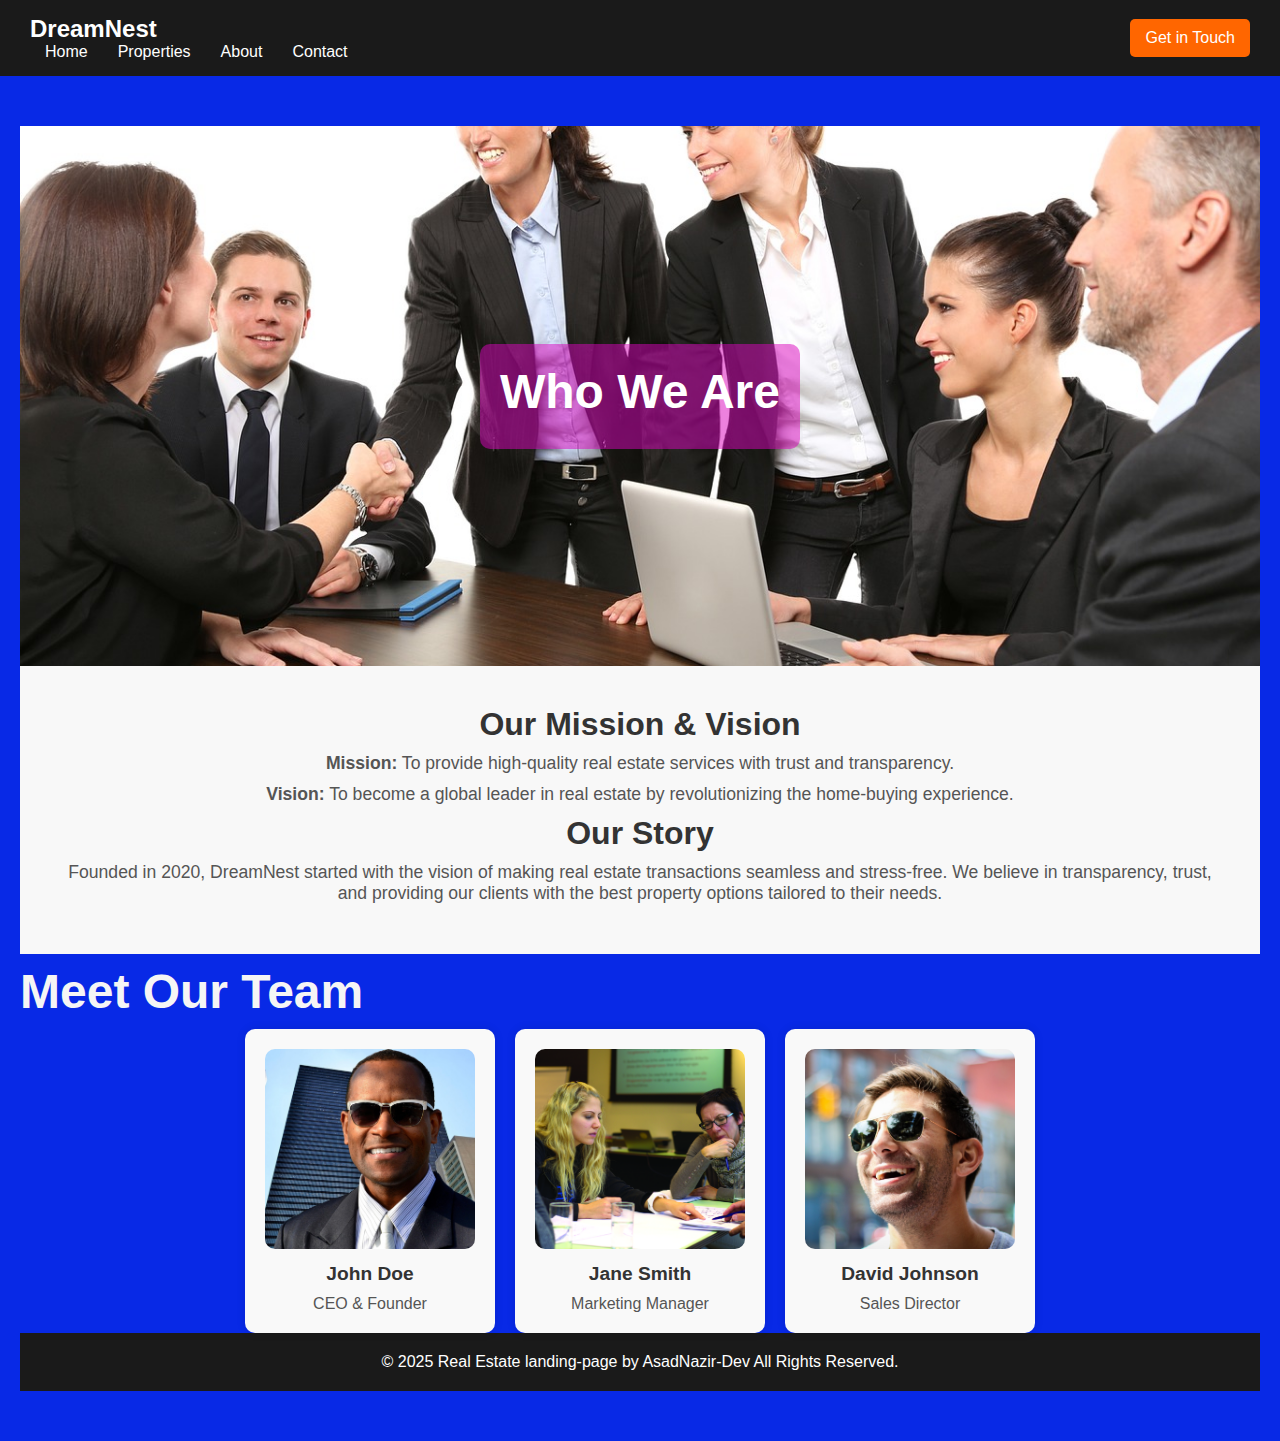
<file: about.html>
<!DOCTYPE html>
<html lang="en">
<head>
    <meta charset="UTF-8">
    <meta name="viewport" content="width=device-width, initial-scale=1.0">
    <title>About Us - Real Estate</title>
    <link rel="stylesheet" href="css/style.css">
</head>
<body>

    <!-- Header Section -->
    <header>
        <nav>
            <div class="logo">DreamNest</div>
            <ul class="nav-links">
                <li><a href="index.html">Home</a></li>
                <li><a href="properties.html">Properties</a></li>
                <li><a href="about.html">About</a></li>
                <li><a href="contact.html">Contact</a></li>
            </ul>
            </nav>
            <a href="#" class="cta">Get in Touch</a>
        
    </header>

    <!-- Hero Section -->
<div class="about">
    <section class="hero">
       
        <div class="hero-content">
            <h1>Who We Are</h1>
        </div>
    </section>
    <section class="mission-vision">
        <h2>Our Mission & Vision</h2>
        <p><strong>Mission:</strong> To provide high-quality real estate services with trust and transparency.</p>
        <p><strong>Vision:</strong> To become a global leader in real estate by revolutionizing the home-buying experience.</p>
        <h2>Our Story</h2>
        <p>Founded in 2020, DreamNest started with the vision of making real estate transactions seamless and stress-free. 
           We believe in transparency, trust, and providing our clients with the best property options tailored to their needs.</p>
    </section>
    
    <section class="team">
        <h2>Meet Our Team</h2>
        
        <div class="team-container">
            <div class="team-member">
                <img src="images/team3.jpg" alt="John Doe">
                <h3>John Doe</h3>
                <p>CEO & Founder</p>
            </div>
    
            <div class="team-member">
                <img src="images/team1.jpg" alt="Jane Smith">
                <h3>Jane Smith</h3>
                <p>Marketing Manager</p>
            </div>
            <div class="team-member">
                <img src="images/team2.jpg" alt="David Johnson">
                <h3>David Johnson</h3>
                <p>Sales Director</p>
            </div>
    
            
        </div>
    </section>
    
    
    

    <!-- Footer -->
    <footer>
        <p>© 2025 Real Estate landing-page by AsadNazir-Dev All Rights Reserved.</p>
    </footer>

</body>
</html>
</file>
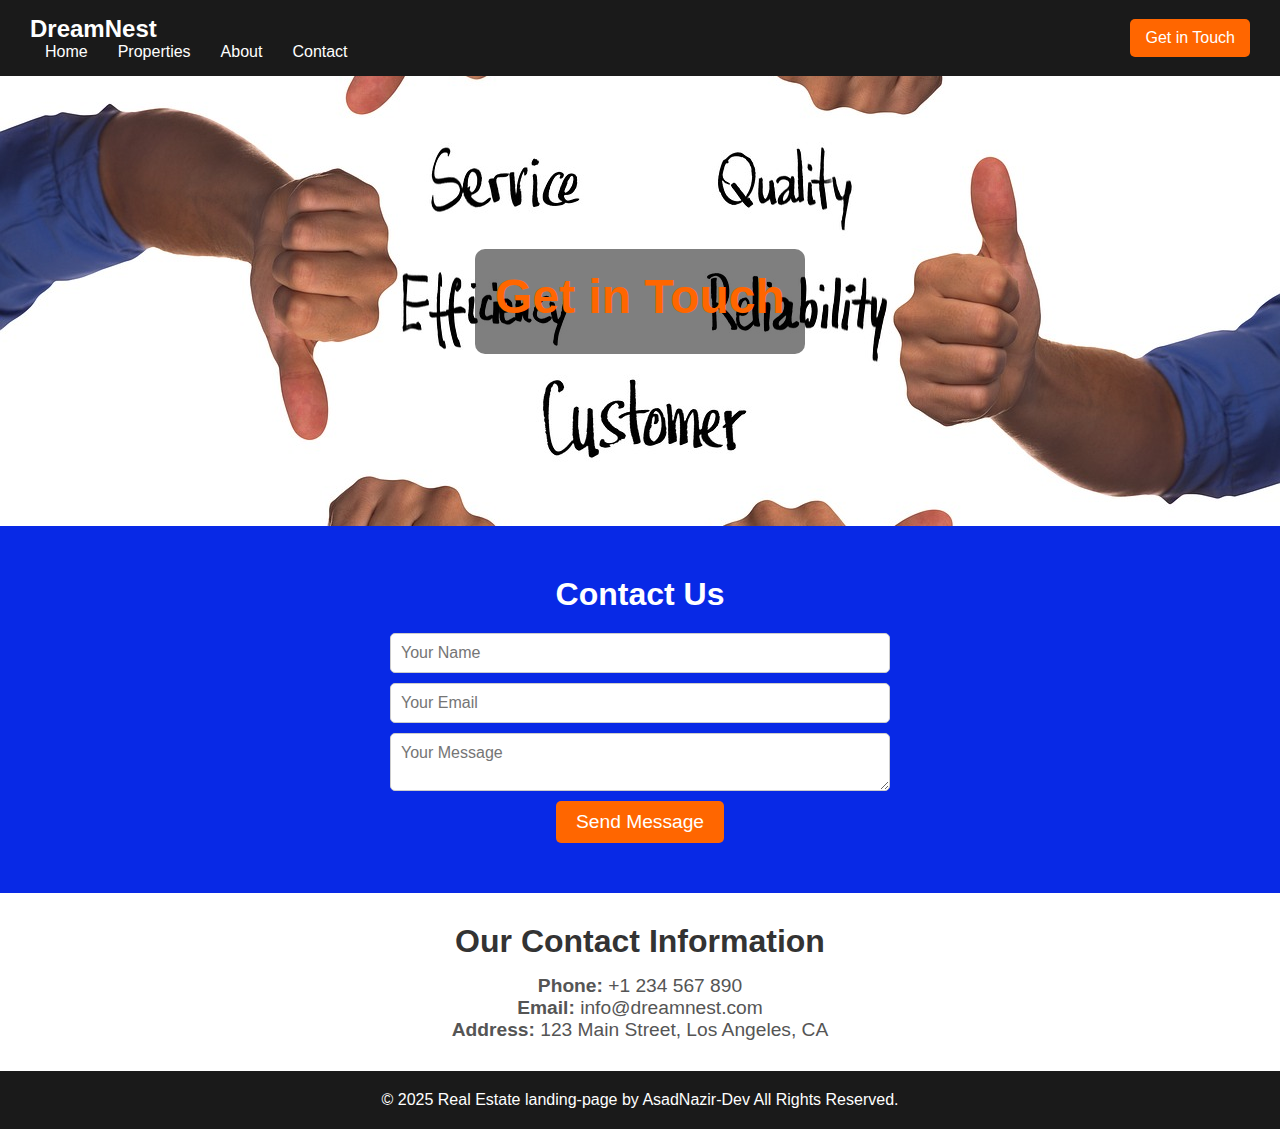
<file: contact.html>
<!DOCTYPE html>
<html lang="en">
<head>
    <meta charset="UTF-8">
    <meta name="viewport" content="width=device-width, initial-scale=1.0">
    <title>Contact Us - DreamNest</title>
    <link rel="stylesheet" href="style.css">
</head>
<body>

    <!-- Header Section -->
    <header>
        <nav>
            <div class="logo">DreamNest</div>
            <ul class="nav-links">
                <li><a href="index.html">Home</a></li>
                <li><a href="properties.html">Properties</a></li>
                <li><a href="about.html">About</a></li>
                <li><a href="contact.html">Contact</a></li>
            </ul>
        </nav>
        <a href="mailto:sardarasadnazir786@gmail.com" class="cta">Get in Touch</a>
    </header>

    <!-- Hero Section -->
    <section class="hero contact-hero">
        <div class="hero-content">
            <h1 class="get-in-touch">Get in Touch</h1>
        </div>
    </section>

    <!-- Contact Form -->
     <div class="contact">
    <section class="contact-form">
        <h2>Contact Us</h2>
        <form>
            <input type="text" name="name" placeholder="Your Name" required>
            <input type="email" name="email" placeholder="Your Email" required>
            <textarea name="message" placeholder="Your Message" required></textarea>
            <button type="submit">Send Message</button>
        </form>
    </section>

    <!-- Contact Details -->
    <section class="contact-details">
        <h2>Our Contact Information</h2>
        <p><strong>Phone:</strong> +1 234 567 890</p>
        <p><strong>Email:</strong> info@dreamnest.com</p>
        <p><strong>Address:</strong> 123 Main Street, Los Angeles, CA</p>
    </section>
</div>

    <!-- Footer -->
    <footer>
        <p>© 2025 Real Estate landing-page by AsadNazir-Dev All Rights Reserved.</p>
    </footer>
    <script src="script.js"></script>

</body>
</html>
</file>
<file: style.css>
* {
    margin: 0;
    padding: 0;
    box-sizing: border-box;
    font-family: Arial, sans-serif;
}

/* Body */
body {
    background-color: #f8f8f8;
    color: #333;
}

/* Header */
header {
    background: #1a1a1a;
    padding: 15px 30px;
    display: flex;
    justify-content: space-between;
    align-items: center;
}

.logo {
    color: white;
    font-size: 24px;
    font-weight: bold;
}

.nav-links {
    list-style: none;
    display: flex;
}

.nav-links li {
    margin: 0 15px;
}

.nav-links a {
    text-decoration: none;
    color: white;
    font-size: 16px;
}

.cta {
    background: #ff6600;
    color: white;
    padding: 10px 15px;
    text-decoration: none;
    border-radius: 5px;
}

/* Hero Section */
.hero {
    background: url('images/hero-bg.jpg') center/cover no-repeat;
    height: 100vh;
    display: flex;
    align-items: center;
    justify-content: center;
    text-align: center;
    color: white;
}
.hero-content {
    background: rgba(0, 0, 0, 0.5); /* Dark overlay for text visibility */
    padding: 20px;
    border-radius: 10px;
}

.hero h1 {
    font-size: 3rem;
    margin-bottom: 10px;
}
.hero p {
    font-size: 1.2rem;
    margin-bottom: 20px;
}
.btn {
    background: #ff6600;
    color: white;
    padding: 10px 20px;
    text-decoration: none;
    border-radius: 5px;
    font-size: 1.2rem;
    transition: 0.3s;
}

.btn:hover {
    background: #e65c00;
}




/* Footer */
footer {
    text-align: center;
    padding: 20px;
    background: #1a1a1a;
    color: white;
}
.search-filter {
    text-align: center;
    padding: 20px;
    background: #f5f5f5;
}

.search-filter form {
    display: flex;
    justify-content: center;
    gap: 10px;
    flex-wrap: wrap;
}

.search-filter select,
.search-filter button {
    padding: 10px;
    font-size: 1rem;
    border: 1px solid #ccc;
    border-radius: 5px;
}

.search-filter button {
    background: #ff6600;
    color: white;
    border: none;
    cursor: pointer;
    transition: 0.3s;
}

.search-filter button:hover {
    background: #e65c00;
}
.featured-properties {
    text-align: center;
    padding: 50px 20px;
    background: #fff;
}

.featured-properties h2 {
    font-size: 2rem;
    margin-bottom: 20px;
}

.property-list {
    display: flex;
    justify-content: center;
    gap: 20px;
    flex-wrap: wrap;
}

.property-card {
    background: #f9f9f9;
    padding: 20px;
    border-radius: 10px;
    width: 300px;
    text-align: center;
    box-shadow: 0px 0px 10px rgba(0, 0, 0, 0.1);
}

.property-card img {
    width: 100%;
    height: 200px;
    object-fit: cover;
    border-radius: 10px;
}

.property-card h3 {
    font-size: 1.5rem;
    margin: 10px 0;
}

.property-card p {
    font-size: 1rem;
    color: #555;
}

.property-card button {
    margin-top: 10px;
    padding: 10px 15px;
    font-size: 1rem;
    background: #ff6600;
    color: white;
    border: none;
    cursor: pointer;
    border-radius: 5px;
    transition: 0.3s;
}

.property-card button:hover {
    background: #e65c00;
}
.property-listing {
    text-align: center;
    padding: 50px 20px;
    background: #fff;
}

.property-listing h2 {
    font-size: 2rem;
    margin-bottom: 20px;
}

.property-grid {
    display: grid;
    grid-template-columns: repeat(auto-fit, minmax(300px, 1fr));
    gap: 20px;
    justify-content: center;
    padding: 20px;
}

.property-card {
    background: #f9f9f9;
    padding: 20px;
    border-radius: 10px;
    text-align: center;
    box-shadow: 0px 0px 10px rgba(0, 0, 0, 0.1);
}

.property-card img {
    width: 100%;
    height: 200px;
    object-fit: cover;
    border-radius: 10px;
}

.property-card h3 {
    font-size: 1.5rem;
    margin: 10px 0;
}

.property-card p {
    font-size: 1rem;
    color: #555;
}

.property-card a {
    display: inline-block;
    margin-top: 10px;
    padding: 10px 15px;
    font-size: 1rem;
    background: #ff6600;
    color: white;
    border-radius: 5px;
    text-decoration: none;
    transition: 0.3s;
}

.property-card a:hover {
    background: #e65c00;
}
/* Hero Section for Properties Page */
.properties-hero {
    background: url('images/properties-hero.jpg') center/cover no-repeat;
    height: 60vh;
    display: flex;
    align-items: center;
    justify-content: center;
    text-align: center;
    color: white;
}
.properties {
    background-color:white; /* Slightly darker than body */
    padding: 50px 20px;
}
.about {
    background-color: #0829e6; /* Slightly darker than body */
    padding: 50px 20px;

}
/* About Page Hero */
.about .hero {
    background: url('images/about-hero.jpg') center/cover no-repeat;
    height: 60vh;
    display: flex;
    align-items: center;
    justify-content: center;
    text-align: center;
    color: white;
}

.about .hero-content {
    background: rgba(219, 4, 190, 0.5); /* Dark overlay for text visibility */
    padding: 20px;
    border-radius: 10px;
  
}

.about .hero h1 {
    font-size: 3rem;
    margin-bottom: 10px;
}
.mission-vision {
    text-align: center;
    padding: 40px;
    background: #f8f8f8;
}

.mission-vision h2 {
    font-size: 2rem;
    margin-bottom: 10px;
}

.mission-vision p {
    font-size: 1.1rem;
    margin-bottom: 10px;
    color: #555;
}
.team-container {
    display: flex;
    justify-content: center;
    gap: 20px;
    flex-wrap: wrap;
}

.team-member {
    text-align: center;
    width: 250px;
    background: #f9f9f9;
    padding: 20px;
    border-radius: 10px;
    box-shadow: 0px 0px 10px rgba(0, 0, 0, 0.1);
}

.team-member img {
    width: 100%;
    height: 200px;
    object-fit: cover;
    border-radius: 10px;
}

.team-member h3 {
    margin: 10px 0;
    font-size: 1.2rem;
}

.team-member p {
    font-size: 1rem;
    color: #555;
}
.about .team h2 {
    font-size: 3rem;
    margin-bottom: 10px;
    margin-top: 10px;
    color:#f5f5f5;
}
/* Contact Page Styles */

/* Hero Section */
.contact-hero {
    background: url('images/contact-bg.jpg') center/cover no-repeat;
    height: 50vh;
    display: flex;
    align-items: center;
    justify-content: center;
    text-align: center;
    color: white;
}
.contact-hero .hero-content {
    background: rgba(0, 0, 0, 0.5);
    padding: 20px;
    border-radius: 10px;
    color:rgb(252, 72, 6);
}

/* Contact Form */
.contact-form {
    text-align: center;
    padding: 50px 20px;
    background: #f9f9f9;
}
.contact-form h2 {
    font-size: 2rem;
    margin-bottom: 20px;
}
.contact-form form {
    display: flex;
    flex-direction: column;
    align-items: center;
    gap: 10px;
}
.contact-form input,
.contact-form textarea {
    width: 80%;
    max-width: 500px;
    padding: 10px;
    font-size: 1rem;
    border: 1px solid #ccc;
    border-radius: 5px;
}
.contact-form button {
    background: #ff6600;
    color: white;
    padding: 10px 20px;
    font-size: 1.2rem;
    border: none;
    border-radius: 5px;
    cursor: pointer;
    transition: 0.3s;
}
.contact-form button:hover {
    background: #e65c00;
}

/* Contact Details */
.contact-details {
    text-align: center;
    padding: 30px;
    background: #fff;
}
.contact-details h2 {
    font-size: 2rem;
    margin-bottom: 15px;
}
.contact-details p {
    font-size: 1.2rem;
    color: #555;
}
.contact-form {
    background-color: #0829e6; /* Slightly darker than body */
    padding: 50px 20px;
}
.contact-form h2 {
    color: white;
}
.get-in-touch {
    text-align: center;
    font-size: 2.5rem;
    font-weight: bold;
    color: #ff6600;
    animation: bounce 2s infinite ease-in-out;
}

@keyframes bounce {
    0%, 100% {
        transform: translateY(0);
    }
    50% {
        transform: translateY(-10px);
    }
}
/* Property Details Page */
.property-details {
    max-width: 1000px;
    margin: 50px auto;
    padding: 20px;
    background: #fff;
    border-radius: 10px;
    box-shadow: 0px 0px 10px rgba(0, 0, 0, 0.1);
}

.property-details img {
    width: 100%;
    height: 400px;
    object-fit: cover;
    border-radius: 10px;
}

.property-info {
    margin-top: 20px;
    text-align: left;
}

.property-info h2 {
    font-size: 2rem;
    color: #333;
    margin-bottom: 10px;
}

.property-info p {
    font-size: 1.2rem;
    color: #666;
    line-height: 1.6;
}

.property-price {
    font-size: 1.5rem;
    font-weight: bold;
    color: #ff6600;
    margin-top: 15px;
}

.back-btn {
    display: inline-block;
    margin-top: 20px;
    padding: 10px 15px;
    background: #ff6600;
    color: white;
    text-decoration: none;
    border-radius: 5px;
    transition: 0.3s;
}
#property-hero {
    height: 300px; 
    display: flex;
    align-items: center;
    justify-content: center;
    color: white;
    text-align: center;
    font-size: 2rem;
    background-size: cover;
    background-position: center;
}


.back-btn:hover {
    background: #e65c00;
}
html {
    scroll-behavior: smooth;
}

/* Responsive Adjustments */
@media (max-width: 1024px) {
    .hero h1 {
        font-size: 2.5rem;
    }
    .hero p {
        font-size: 1rem;
    }
    .btn {
        font-size: 1rem;
        padding: 8px 16px;
    }
    .property-card {
        width: 90%;
    }
}

@media (max-width: 768px) {
    .nav-links {
        flex-direction: column;
        text-align: center;
    }
    .nav-links li {
        margin: 10px 0;
    }
    .hero {
        height: 80vh;
    }
    .hero h1 {
        font-size: 2rem;
    }
    .hero p {
        font-size: 1rem;
    }
    .property-grid {
        grid-template-columns: 1fr;
    }
}

@media (max-width: 480px) {
    .hero h1 {
        font-size: 1.8rem;
    }
    .hero p {
        font-size: 0.9rem;
    }
    .btn {
        font-size: 0.9rem;
        padding: 6px 12px;
    }
    .property-card {
        width: 100%;
    }
}
</file>
<file: css/style.css>
/* General Reset */
* {
    margin: 0;
    padding: 0;
    box-sizing: border-box;
    font-family: Arial, sans-serif;
}

/* Body */
body {
    background-color: #f8f8f8;
    color: #333;
}

/* Header */
header {
    background: #1a1a1a;
    padding: 15px 30px;
    display: flex;
    justify-content: space-between;
    align-items: center;
}

.logo {
    color: white;
    font-size: 24px;
    font-weight: bold;
}

.nav-links {
    list-style: none;
    display: flex;
}

.nav-links li {
    margin: 0 15px;
}

.nav-links a {
    text-decoration: none;
    color: white;
    font-size: 16px;
}

.cta {
    background: #ff6600;
    color: white;
    padding: 10px 15px;
    text-decoration: none;
    border-radius: 5px;
}

/* Hero Section */
.hero {
    background: url('../images/hero-bg.jpg') center/cover no-repeat;
    height: 100vh;
    display: flex;
    align-items: center;
    justify-content: center;
    text-align: center;
    color: white;
}
.hero-content {
    background: rgba(0, 0, 0, 0.5); /* Dark overlay for text visibility */
    padding: 20px;
    border-radius: 10px;
}

.hero h1 {
    font-size: 3rem;
    margin-bottom: 10px;
}
.hero p {
    font-size: 1.2rem;
    margin-bottom: 20px;
}
.btn {
    background: #ff6600;
    color: white;
    padding: 10px 20px;
    text-decoration: none;
    border-radius: 5px;
    font-size: 1.2rem;
    transition: 0.3s;
}

.btn:hover {
    background: #e65c00;
}




/* Footer */
footer {
    text-align: center;
    padding: 20px;
    background: #1a1a1a;
    color: white;
}
.search-filter {
    text-align: center;
    padding: 20px;
    background: #f5f5f5;
}

.search-filter form {
    display: flex;
    justify-content: center;
    gap: 10px;
    flex-wrap: wrap;
}

.search-filter select,
.search-filter button {
    padding: 10px;
    font-size: 1rem;
    border: 1px solid #ccc;
    border-radius: 5px;
}

.search-filter button {
    background: #ff6600;
    color: white;
    border: none;
    cursor: pointer;
    transition: 0.3s;
}

.search-filter button:hover {
    background: #e65c00;
}
.featured-properties {
    text-align: center;
    padding: 50px 20px;
    background: #fff;
}

.featured-properties h2 {
    font-size: 2rem;
    margin-bottom: 20px;
}

.property-list {
    display: flex;
    justify-content: center;
    gap: 20px;
    flex-wrap: wrap;
}

.property-card {
    background: #f9f9f9;
    padding: 20px;
    border-radius: 10px;
    width: 300px;
    text-align: center;
    box-shadow: 0px 0px 10px rgba(0, 0, 0, 0.1);
}

.property-card img {
    width: 100%;
    height: 200px;
    object-fit: cover;
    border-radius: 10px;
}

.property-card h3 {
    font-size: 1.5rem;
    margin: 10px 0;
}

.property-card p {
    font-size: 1rem;
    color: #555;
}

.property-card button {
    margin-top: 10px;
    padding: 10px 15px;
    font-size: 1rem;
    background: #ff6600;
    color: white;
    border: none;
    cursor: pointer;
    border-radius: 5px;
    transition: 0.3s;
}

.property-card button:hover {
    background: #e65c00;
}
.property-listing {
    text-align: center;
    padding: 50px 20px;
    background: #fff;
}

.property-listing h2 {
    font-size: 2rem;
    margin-bottom: 20px;
}

.property-grid {
    display: grid;
    grid-template-columns: repeat(auto-fit, minmax(300px, 1fr));
    gap: 20px;
    justify-content: center;
    padding: 20px;
}

.property-card {
    background: #f9f9f9;
    padding: 20px;
    border-radius: 10px;
    text-align: center;
    box-shadow: 0px 0px 10px rgba(0, 0, 0, 0.1);
}

.property-card img {
    width: 100%;
    height: 200px;
    object-fit: cover;
    border-radius: 10px;
}

.property-card h3 {
    font-size: 1.5rem;
    margin: 10px 0;
}

.property-card p {
    font-size: 1rem;
    color: #555;
}

.property-card a {
    display: inline-block;
    margin-top: 10px;
    padding: 10px 15px;
    font-size: 1rem;
    background: #ff6600;
    color: white;
    border-radius: 5px;
    text-decoration: none;
    transition: 0.3s;
}

.property-card a:hover {
    background: #e65c00;
}
/* Hero Section for Properties Page */
.properties-hero {
    background: url('../images/properties-hero.jpg') center/cover no-repeat;
    height: 60vh;
    display: flex;
    align-items: center;
    justify-content: center;
    text-align: center;
    color: white;
}
.properties {
    background-color:white; /* Slightly darker than body */
    padding: 50px 20px;
}
.about {
    background-color: #0829e6; /* Slightly darker than body */
    padding: 50px 20px;

}
/* About Page Hero */
.about .hero {
    background: url('../images/about-hero.jpg') center/cover no-repeat;
    height: 60vh;
    display: flex;
    align-items: center;
    justify-content: center;
    text-align: center;
    color: white;
}

.about .hero-content {
    background: rgba(219, 4, 190, 0.5); /* Dark overlay for text visibility */
    padding: 20px;
    border-radius: 10px;
  
}

.about .hero h1 {
    font-size: 3rem;
    margin-bottom: 10px;
}
.mission-vision {
    text-align: center;
    padding: 40px;
    background: #f8f8f8;
}

.mission-vision h2 {
    font-size: 2rem;
    margin-bottom: 10px;
}

.mission-vision p {
    font-size: 1.1rem;
    margin-bottom: 10px;
    color: #555;
}
.team-container {
    display: flex;
    justify-content: center;
    gap: 20px;
    flex-wrap: wrap;
}

.team-member {
    text-align: center;
    width: 250px;
    background: #f9f9f9;
    padding: 20px;
    border-radius: 10px;
    box-shadow: 0px 0px 10px rgba(0, 0, 0, 0.1);
}

.team-member img {
    width: 100%;
    height: 200px;
    object-fit: cover;
    border-radius: 10px;
}

.team-member h3 {
    margin: 10px 0;
    font-size: 1.2rem;
}

.team-member p {
    font-size: 1rem;
    color: #555;
}
.about .team h2 {
    font-size: 3rem;
    margin-bottom: 10px;
    margin-top: 10px;
    color:#f5f5f5;
}
</file>
